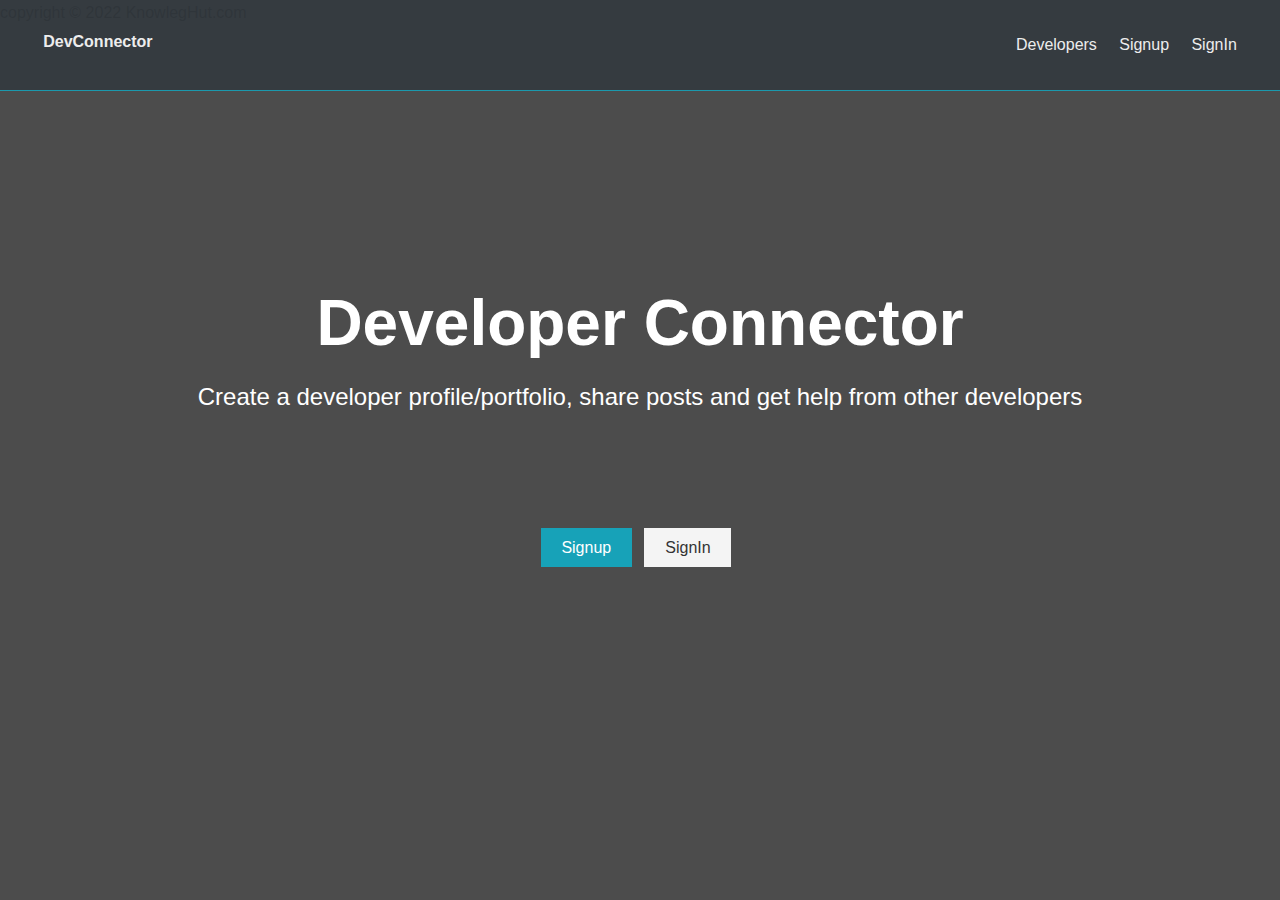
<file: Resources/html/index.html>
<!DOCTYPE html>
<html>
    <head>
        <meta charset="utf-8" />
        <link
        rel="stylesheet"
        href="https://use.fontawesome.com/releases/v5.8.1/css/all.css"
        integrity="sha384-50oBUHEmvpQ+1lW4y57PTFmhCaXp0ML5d60M1M7uH2+nqUivzIebhndOJK28anvf"
        crossorigin="anonymous"
        />
        <link rel="stylesheet" href="../css/styles.css" />
        <title>Welcome to DevConnector</title>
    </head>

    <body>
        <nav class="navbar bg-dark">
        <h1>
            <a class="btn" href="index.html"><i class="fas fa-code"></i>DevConnector</a>
        </h1>
            <ul>
                <li><a class="btn" href="profiles.html">Developers</a></li>
                <li><a class="btn" href="signup.html">Signup</a></li>
                <li><a class="btn" href="signin.html">SignIn</a></li>
            </ul>
        </nav>
        <section class="landing">
            <div class="dark-overlay">
                <div class="landing-inner">
                    <h1 class="x-large">Developer Connector</h1>
                    <p class="lead">Create a developer profile/portfolio, share posts and get help from other
                    developers</p>

                    <div class="container">
                        <a href="signup.html" class="btn btn-primary">Signup</a>
                        <a href="signin.html" class=" btn btn-light">SignIn</a>
                    </div>
                </div>
            </div>
        </section>
        <footer>copyright &copy; 2022 KnowlegHut.com</footer>
    </body>
</html>
</file>
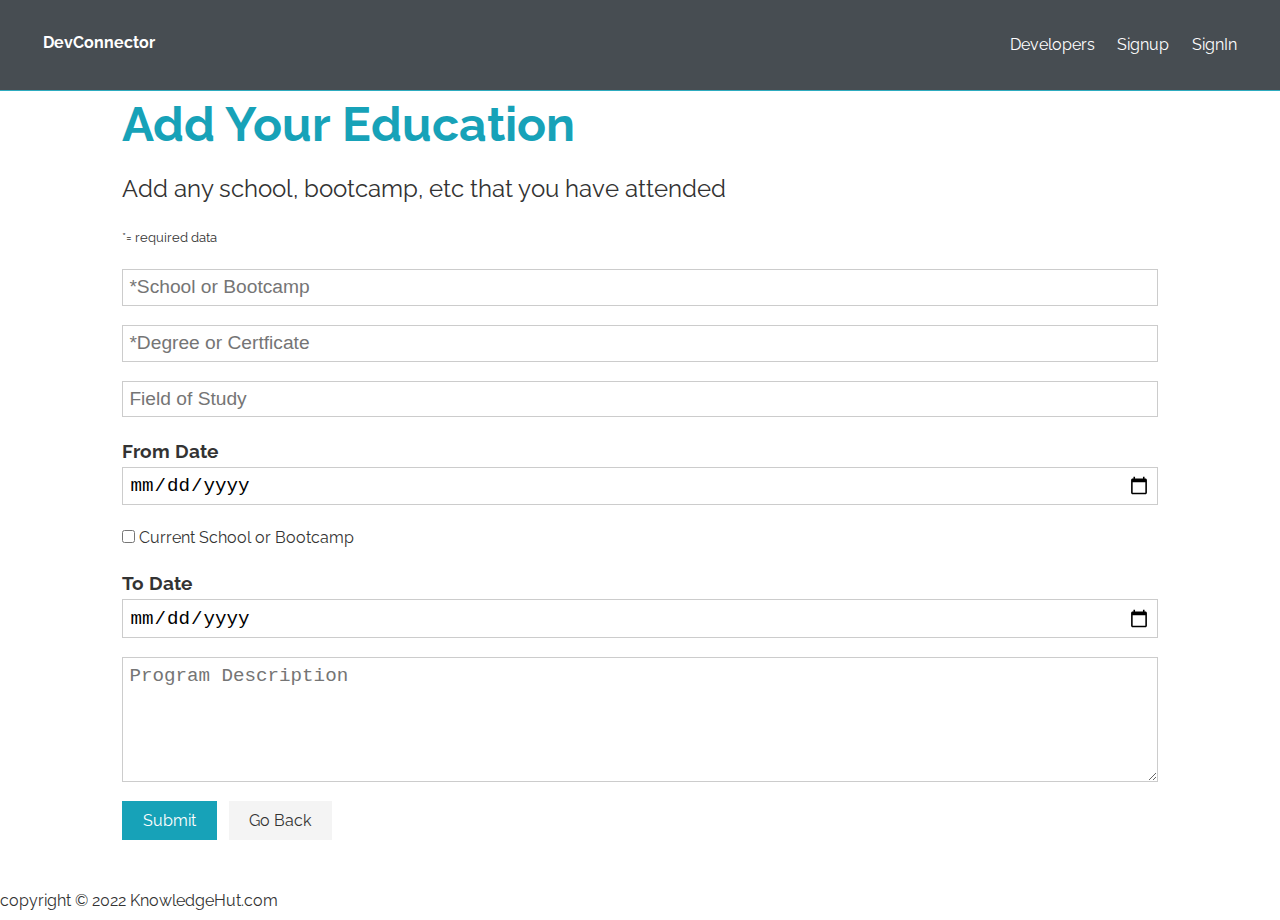
<file: Resources/html/add education.html>
<!DOCTYPE html>
<html>
    <head>
        <meta charset="utf-8" />
        <meta name="viewport" content="width=device-width, initial-scale=1.0" />
        <meta http-equiv="X-UA-Compatible" content="ie=edge" />
        <link
             href="https://fonts.googleapis.com/css?family=Raleway"
             rel="stylesheet"
        />
        <link
            rel="stylesheet"
             href="https://use.fontawesome.com/releases/v5.8.1/css/all.css"
            integrity="sha384-50oBUHEmvpQ+1lW4y57PTFmhCaXp0ML5d60M1M7uH2+nqUivzIebhndOJK28anvf"
            crossorigin="anonymous"
        />
        <link rel="stylesheet" href="../css/styles.css" />
        <title>Welcome to DevConnector </title>
    </head>
    <body>
        <nav class="navbar bg-dark">
        <h1>
            <a class="btn" href="index.html"><i class="fas fa-code"></i>DevConnector</a>
        </h1>
            <ul>
                <li><a class="btn" href="profiles.html">Developers</a></li>
                <li><a class="btn" href="signup.html">Signup</a></li>
                <li><a class="btn" href="signin.html">SignIn</a></li>
            </ul>
        </nav>
        <section class="container">
            <h1 class="large text-primary">Add Your Education</h1>
            <p class="lead"><i class="fas fa-graduation-cap"></i>Add any school, bootcamp, etc that you have attended</p>
            <small>*= required data</small>
            <form class="form">
                <div class="form-group">
                    <input type="text" placeholder="*School or Bootcamp" name="School or Bootcamp" />
                </div>
                <div class="form-group">
                    <input type="text" placeholder="*Degree or Certficate" name="Degree or Certificate" />
                </div>
                <div class="form-group">
                    <input type="text" placeholder="Field of Study" name="Field of Study" />
                </div>
                <div class="form-group">
                    <h3>From Date</h3>
                    <input type="date" placeholder="from date" name="date" />
                </div>
                <div>
                    <input type="checkbox" name="School or Bootcamp" id="school"> 
                    <label class="my-1" for="school">Current School or Bootcamp</label>
                </div>
                <div class="form-group">
                    <h3>To Date</h3>
                    <input type="date" placeholder="Start date" name="date" />
                </div>
                
                <div class="form-group">
                    <textarea
                    name="Program Description"
                    cols="30"
                    rows="5"
                    placeholder="Program Description"
                    required
                  ></textarea>
                </div>
                <input type="submit" class="btn btn-primary"/>
                <a href="dashboard.html" class="btn btn-light">Go Back</a>
        </section>
        <footer>copyright &copy; 2022 KnowledgeHut.com</footer>
    </body>
</html>
</file>
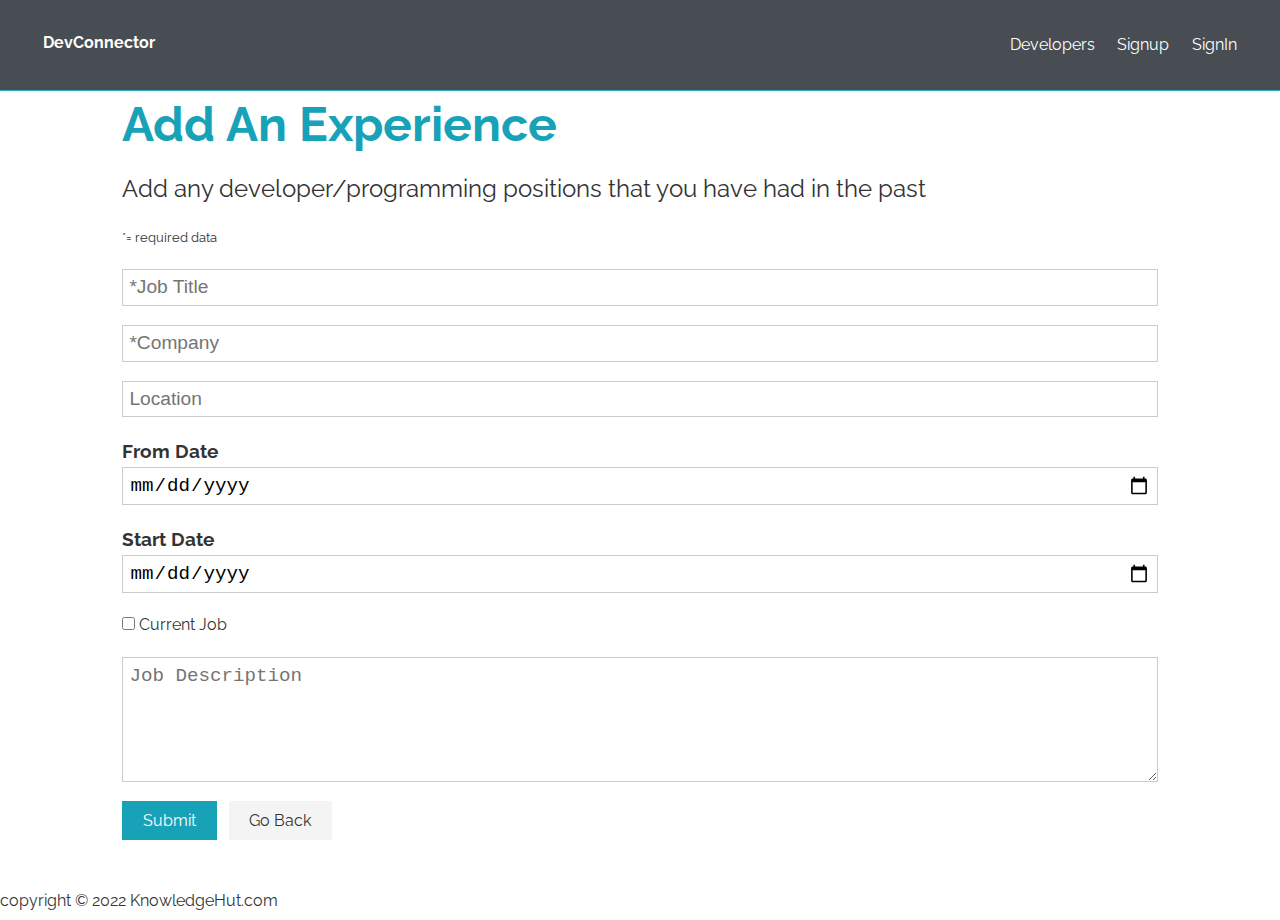
<file: Resources/html/add experience.html>
<!DOCTYPE html>
<html>
    <head>
        <meta charset="utf-8" />
        <meta name="viewport" content="width=device-width, initial-scale=1.0" />
        <meta http-equiv="X-UA-Compatible" content="ie=edge" />
        <link
             href="https://fonts.googleapis.com/css?family=Raleway"
             rel="stylesheet"
        />
        <link
        rel="stylesheet"
        href="https://use.fontawesome.com/releases/v5.8.1/css/all.css"
        integrity="sha384-50oBUHEmvpQ+1lW4y57PTFmhCaXp0ML5d60M1M7uH2+nqUivzIebhndOJK28anvf"
        crossorigin="anonymous"
        />
        <link rel="stylesheet" href="../css/styles.css" />
        <title>Welcome to DevConnector </title>
    </head>
    <body>
        <nav class="navbar bg-dark">
            <h1>
                <a class="btn" href="index.html"><i class="fas fa-code"></i>DevConnector</a>
            </h1>
                <ul>
                    <li><a class="btn" href="profiles.html">Developers</a></li>
                    <li><a class="btn" href="signup.html">Signup</a></li>
                    <li><a class="btn" href="signin.html">SignIn</a></li>
                </ul>
            </nav>
        <section class="container">
            <h1 class="large text-primary">Add An Experience </h1>
            <p class="lead"><i class="fas fa-code-branch"></i>Add any developer/programming positions that you have had in the past</p>
            <small>*= required data</small>
            <form class="form">
                <div class="form-group">
                    <input type="text" placeholder="*Job Title" name="Job Title" />
                </div>
                <div class="form-group">
                    <input type="text" placeholder="*Company" name="Company" />
                </div>
                <div class="form-group">
                    <input type="text" placeholder="Location" name="Location" />
                </div>
                <div class="form-group">
                    <h3>From Date</h3>
                    <input type="date" placeholder="from date" name="date" />
                </div>
                <div class="form-group">
                    <h3>Start Date</h3>
                    <input type="date" placeholder="Start date" name="date" />
                </div>
                <div>
                    <input type="checkbox" id="job"> 
                    <label class="my-1" for="id">Current Job</label>
                </div>
                <div class="form-group">
                    <textarea
                    name="Jobs Description"
                    cols="30"
                    rows="5"
                    placeholder="Job Description"
                    required
                  ></textarea>
                </div>
                <input type="submit" class="btn btn-primary"/>
                <a href="dashboard.html" class="btn btn-light">Go Back</a>
            </form>
        </section>
        <footer>copyright &copy; 2022 KnowledgeHut.com</footer>
    </body>
</html>
</file>
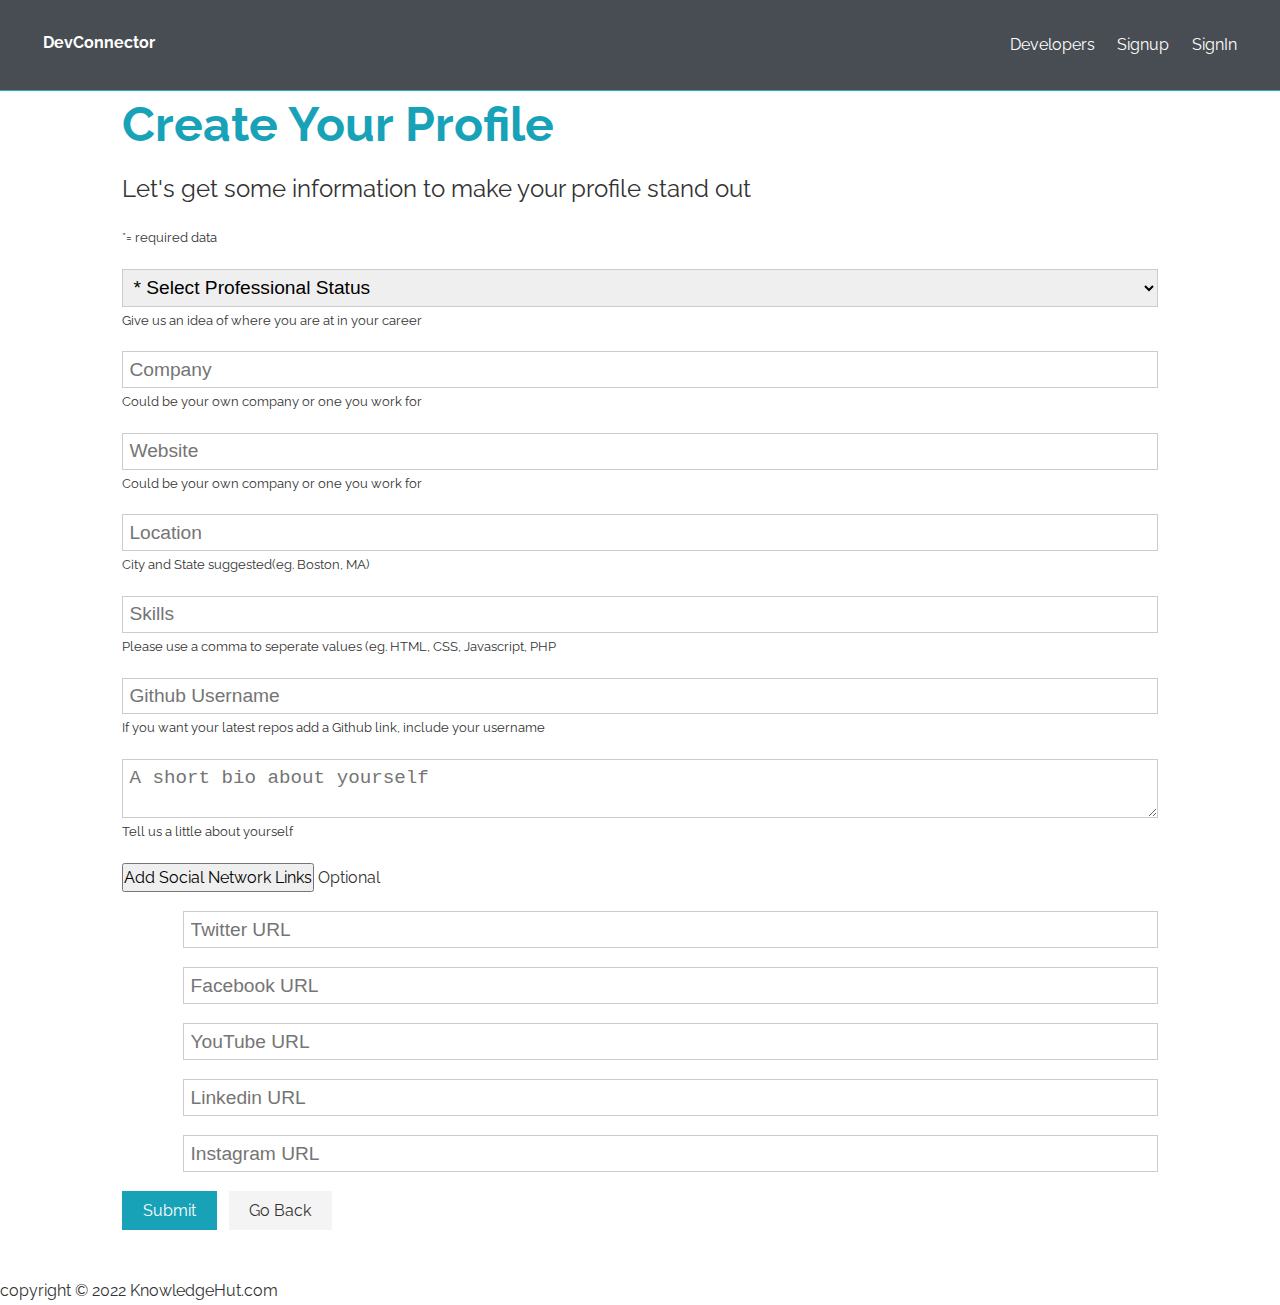
<file: Resources/html/create-profile.html>
<!DOCTYPE html>
<html>
    <head>
        <meta charset="utf-8" />
        <meta name="viewport" content="width=device-width, initial-scale=1.0" />
        <meta http-equiv="X-UA-Compatible" content="ie=edge" />
        <link
             href="https://fonts.googleapis.com/css?family=Raleway"
             rel="stylesheet"
        />
        <link
            rel="stylesheet"
            href="https://use.fontawesome.com/releases/v5.8.1/css/all.css"
            integrity="sha384-50oBUHEmvpQ+1lW4y57PTFmhCaXp0ML5d60M1M7uH2+nqUivzIebhndOJK28anvf"
            crossorigin="anonymous"
        />
        <link rel="stylesheet" href="../css/styles.css" />
        <title>Welcome to DevConnector </title>
    </head>
    <body>
        <nav class="navbar bg-dark">
            <h1>
                <a class="btn" href="index.html"><i class="fas fa-code"></i>DevConnector</a>
            </h1>
                <ul>
                    <li><a class="btn" href="profiles.html">Developers</a></li>
                    <li><a class="btn" href="signup.html">Signup</a></li>
                    <li><a class="btn" href="signin.html">SignIn</a></li>
                </ul>
            </nav>

        <section class="container">
            <h1 class="large text-primary"> Create Your Profile</h1>
            <p class="lead"><i class="fas fa-user"></i>Let's get some information to make your profile stand out</p>
            <small>*= required data</small>
            <form class="form">  
                <div class="form-group">
                    <select>
                        <option value="0">* Select Professional Status</option>
                        <option value="Developer">Developer</option>
                        <option value="Junior Developer">Junior Developer</option>
                        <option value="Senior developer">Senior Developer</option>
                        <option value="Manager"> Manager</option>
                        <option value="Student or Learning">Student or Learning</option>
                        <option value="Instructor or Teacher">Instructor or Teacher</option>
                        <option value="Intern">Intern</option>
                        <option value="Other">Other</option>
                    </select>
                    <small>Give us an idea of where you are at in your career</small>
                </div>
                <div class="form-group">
                    <input type="text" placeholder="Company" name="Company" />
                    <small> Could be your own company or one you work for</small>
                </div>
                <div class="form-group">
                    <input type="text" placeholder="Website" name="Website" />
                    <small> Could be your own company or one you work for</small>
                </div>
                <div class="form-group">
                    <input type="text" placeholder="Location" name="Location" />
                    <small> City and State suggested(eg. Boston, MA)</small>
                </div>
                <div class="form-group">
                    <input type="text" placeholder="Skills" name="Skills" />
                    <small> Please use a comma to seperate values (eg. HTML, CSS, Javascript, PHP</small>
                </div>
                <div class="form-group">
                    <input
                    type="text"
                    placeholder="Github Username"
                    name="githubusername"/>
                    <small>If you want your latest repos add a Github link, include your username</small>
                </div>
                <div class="form-group">
                    <textarea placeholder="A short bio about yourself" name="bio"></textarea>
                    <small>Tell us a little about yourself</small>
                </div>
                <div class="form-group">
                    <button type="button">Add Social Network Links</button>
                    <span>Optional</span>
                </div>
                <div class="social-input form-group">
                    <i class="fab fa-twitter"></i> 
                    <input type="text" placeholder="Twitter URL" name="twitter" />
                </div>
                <div class="social-input form-group">
                    <i class="fab fa-facebook"></i>
                    <input type="text" placeholder="Facebook URL" name="facebook" />
                </div>
                <div class="social-input form-group">
                    <i class="fab fa-youtube"></i>
                    <input type="text" placeholder="YouTube URL" name="youtube" />
                </div>
                <div class="social-input form-group">
                    <i class="fab fa-linkedin"></i>
                    <input type="text" placeholder="Linkedin URL" name="linkedin" />
                </div>
                <div class="social-input form-group">
                    <i class="fab fa-instagram"></i>
                    <input type="text" placeholder="Instagram URL" name="instagram" />
                </div>
                <input type="submit" class="btn btn-primary" />
                <a href="dashboard.html" class="btn btn-light">Go Back</a>
                </form>
            </section>
        
        <footer>copyright &copy; 2022 KnowledgeHut.com</footer>
    </body>
</html>
</file>
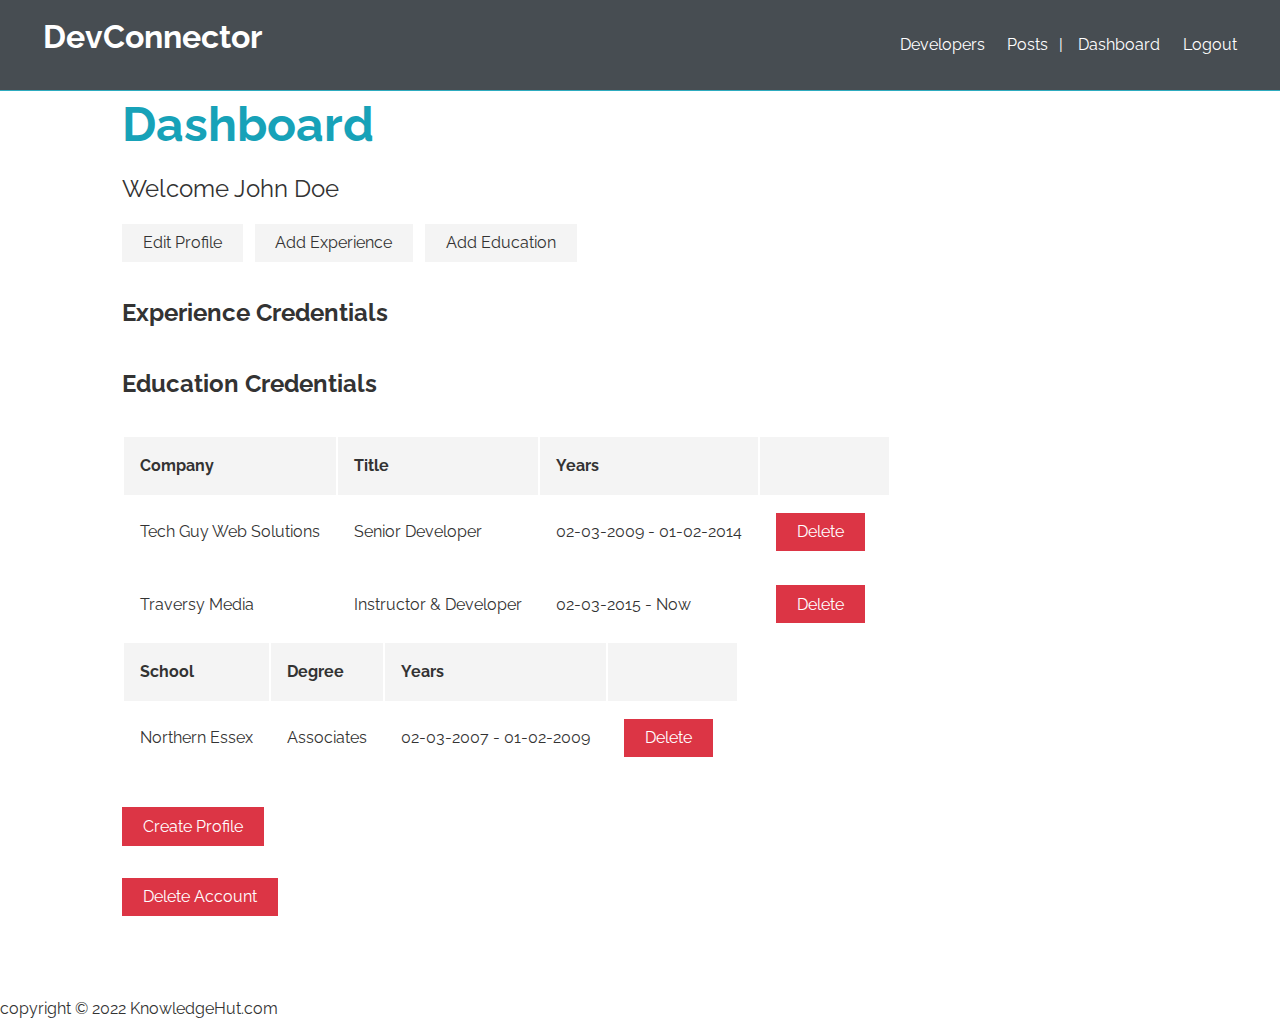
<file: Resources/html/Dashboard.html>
<!DOCTYPE html>
<html lang="en">
  <head>
    <meta charset="UTF-8" />
    <meta name="viewport" content="width=device-width, initial-scale=1.0" />
    <meta http-equiv="X-UA-Compatible" content="ie=edge" />
    <link
      href="https://fonts.googleapis.com/css?family=Raleway"
      rel="stylesheet"
    />
    <link
      rel="stylesheet"
      href="https://use.fontawesome.com/releases/v5.8.1/css/all.css"
      integrity="sha384-50oBUHEmvpQ+1lW4y57PTFmhCaXp0ML5d60M1M7uH2+nqUivzIebhndOJK28anvf"
      crossorigin="anonymous"
    />

    <link rel="stylesheet" href="../css/styles.css" />
    <title>Welcome To The Developer Connector</title>
  </head>
  <body>
    <nav class="navbar bg-dark">
      <h1>
        <a href="index.html"><i class="fas fa-code"></i> DevConnector</a>
      </h1>
      <ul>
        <li><a href="profiles.html">Developers</a></li>
        <li><a href="posts.html">Posts</a></li>
        <li>
          |
          <a href="dashboard.html" title="Dashboard"
            ><i class="fas fa-user"></i>
            <span class="hide-sm">Dashboard</span></a
          >
        </li>
        <li>
          <a href="login.html" title="Logout">
            <i class="fas fa-sign-out-alt"></i>
            <span class="hide-sm">Logout</span></a
          >
        </li>
      </ul>
    </nav>
  </body>
      <section class="container">
        <h1 class="large text-primary">
          Dashboard
        </h1>
  
        <p class="lead"><i class="fas fa-user"></i> Welcome John Doe</p>
      <div class="dash-buttons">
        <a href="create-profile.html" class="btn btn-light"
          ><i class="fas fa-user-circle text-primary"></i> Edit Profile</a
        >
        <a href="add-experience.html" class="btn btn-light"
          ><i class="fab fa-black-tie text-primary"></i> Add Experience</a
        >
        <a href="add-education.html" class="btn btn-light"
          ><i class="fas fa-graduation-cap text-primary"></i> Add Education</a
        >
      </div>
        <h2 h2 class="my-2">Experience Credentials</h2>
        <table class="table">
            <thead>
                <tr>
                    <th>Company</th>
                    <th class="hide-sm">Title</th>
                    <th class="hide-sm">Years</th>
                    <th></th>
                </tr>
            </thead>
            <tbody>
                <tr>
                  <td>Tech Guy Web Solutions</td>
                  <td class="hide-sm">Senior Developer</td>
                  <td class="hide-sm">
                    02-03-2009 - 01-02-2014
                  </td>
                  <td>
                    <button class="btn btn-danger">
                      Delete
                    </button>
                  </td>
                </tr>
                <tr>
                  <td>Traversy Media</td>
                  <td class="hide-sm">Instructor & Developer</td>
                  <td class="hide-sm">
                    02-03-2015 - Now
                  </td>
                  <td>
                    <button class="btn btn-danger">
                      Delete
                    </button>
                  </td>
                </tr>
            </tbody>

        <h2 class="my-2">Education Credentials</h2>    
        <table class="table">
            <thead>
                <tr>
                  <th>School</th>
                  <th class="hide-sm">Degree</th>
                  <th class="hide-sm">Years</th>
                  <th></th>
                </tr>
            </thead>
            <tbody>
                <tr>
                  <td>Northern Essex</td>
                  <td class="hide-sm">Associates</td>
                  <td class="hide-sm">
                    02-03-2007 - 01-02-2009
                  </td>
                  <td>
                    <button class="btn btn-danger">
                      Delete
                    </button>
                  </td>
                </tr>
            </tbody>
          </table>
    
          <div class="my-2">
            <button class="btn btn-danger">
                <i class="fas fa-user-minus"></i>

                Create Profile
            </button>
          </div>
          <div class="my-2">
            <button class="btn btn-danger">
                <i class="fas fa-user-minus"></i>

                Delete Account
            </button>
          </div>
    </section>

    <footer>copyright &copy; 2022 KnowledgeHut.com</footer>
</body>
</html>
</file>
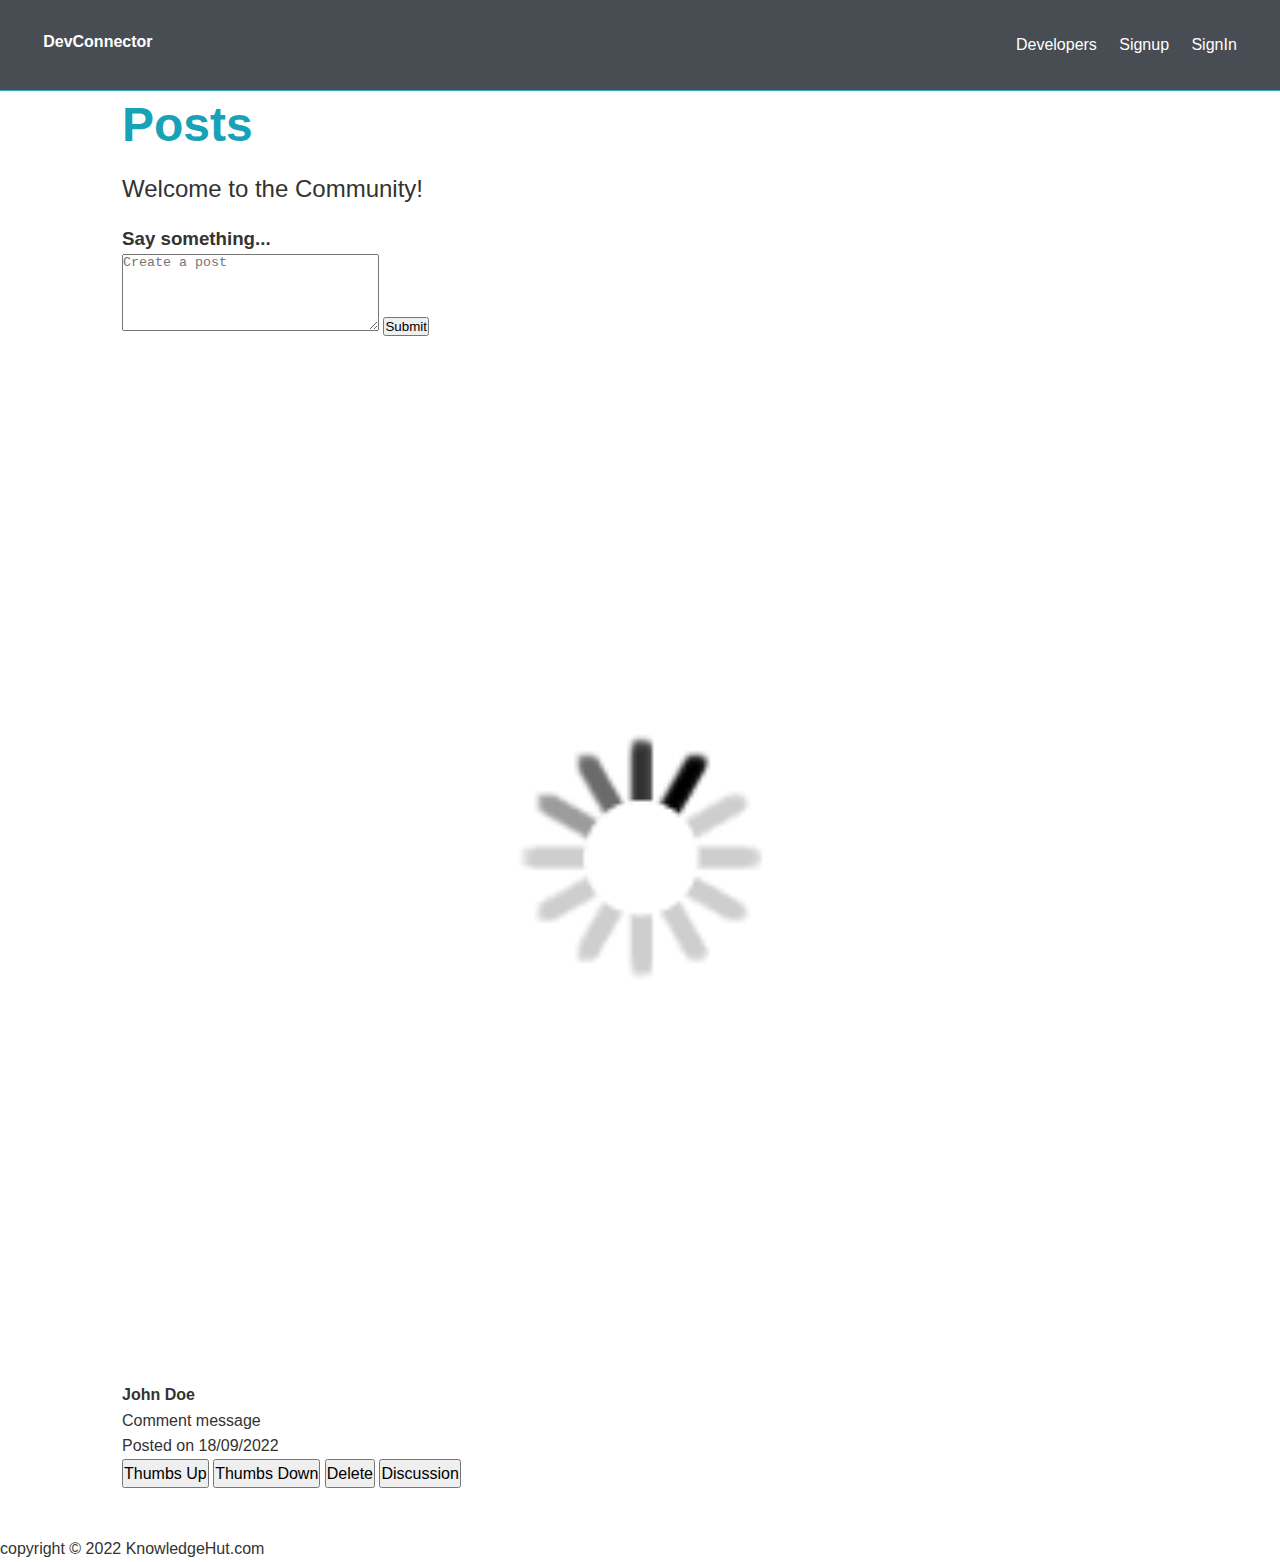
<file: Resources/html/posts.html>
<!DOCTYPE html>
<html>
    <head>
        <meta charset="utf-8" />
        <link
        rel="stylesheet"
        href="https://use.fontawesome.com/releases/v5.8.1/css/all.css"
        integrity="sha384-50oBUHEmvpQ+1lW4y57PTFmhCaXp0ML5d60M1M7uH2+nqUivzIebhndOJK28anvf"
        crossorigin="anonymous"
        />
        <link rel="stylesheet" href="../css/styles.css" />
        <title>Welcome to DevConnector </title>
    </head>
    <body>
        <nav class="navbar bg-dark">
            <h1>
                <a class="btn" href="index.html"><i class="fas fa-code"></i>DevConnector</a>
            </h1>
                <ul>
                    <li><a class="btn" href="profiles.html">Developers</a></li>
                    <li><a class="btn" href="signup.html">Signup</a></li>
                    <li><a class="btn" href="signin.html">SignIn</a></li>
                </ul>
            </nav>
            <section class="container">
            <h1 class="large text-primary">Posts</h1>
            <p class="lead">Welcome to the Community!</p>
            <div>
                <div>
                    <h3>Say something...</h3>
                </div>
                <div>
                    <form>
                        <textarea
                          name="text"
                          cols="30"
                          rows="5"
                          placeholder="Create a post"
                          required
                        ></textarea>
                        <input type="submit" value="Submit" />
                      </form>  
                </div>
                <div>
                    <div>
                        <a><img src="../images/spinner.gif" alt="image for my profile" /></a>
                        <h4>John Doe</h4>
                        <p>Comment message</p>
                        <p>Posted on 18/09/2022</p>
                        <div>
                            <button>Thumbs Up</button>
                            <button>Thumbs Down</button>
                            <button>Delete</button>
                            <button>Discussion</button>
                        </div>
                    </div>
                </div>
            </div>
        </section>
        <footer>copyright &copy; 2022 KnowledgeHut.com</footer>
    </body>
</html>
</file>
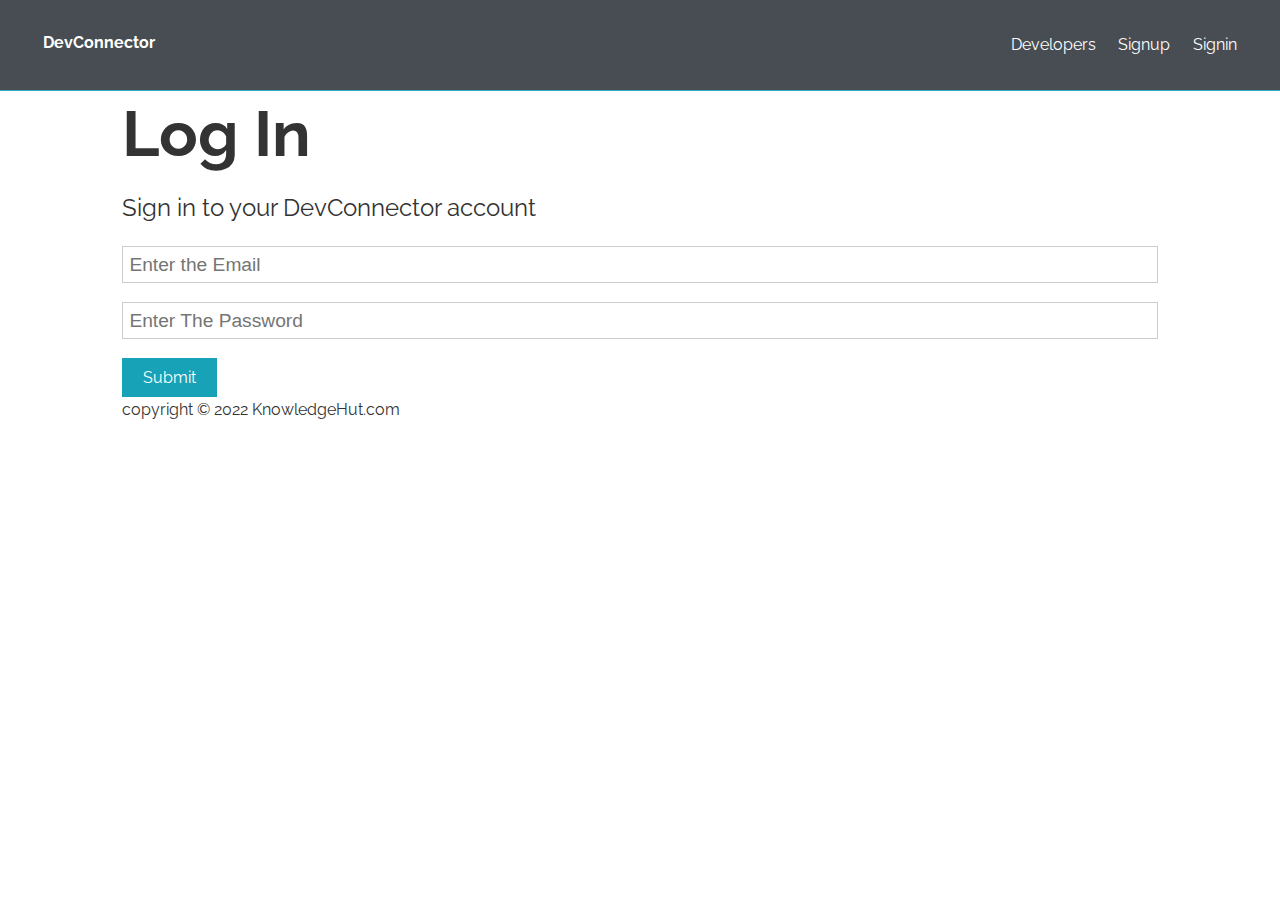
<file: Resources/html/signin.html>
<!DOCTYPE html>
<html>
    <head>
        <meta charset="utf-8" />
        <meta name="viewport" content="width=device-width, initial-scale=1.0" />
        <meta http-equiv="X-UA-Compatible" content="ie=edge" />
        <link
            href="https://fonts.googleapis.com/css?family=Raleway" rel="stylesheet"
        />
        <link
        rel="stylesheet"
        href="https://use.fontawesome.com/releases/v5.8.1/css/all.css"
        integrity="sha384-50oBUHEmvpQ+1lW4y57PTFmhCaXp0ML5d60M1M7uH2+nqUivzIebhndOJK28anvf"
        crossorigin="anonymous"
        />
        <link rel="stylesheet" href="../css/styles.css" />
        <title>Welcome to DevConnector </title>
    </head>
    <body>
        <nav class="navbar bg-dark">
            <h1>
                <a class="btn" href="index.html"><i class="fas fa-code"></i>DevConnector</a>
            </h1>
                <ul>
                    <li><a class="btn" href="profiles.html">Developers</a></li>
                    <li><a class="btn" href="signup.html">Signup</a></li>
                    <li><a class="btn" href="signin.html">Signin</a></li>
                </ul>
            </nav>
        <section class="container">
            <h1 class="x-large .text-center .text-dark">Log In</h1>
            <p class="lead">Sign in to your DevConnector account</p>
            <form class="form">
                <div class="form-group">
                    <input 
                    type="email" 
                    name="email"  
                    value="" 
                    placeholder="Enter the Email" 
                    required />
                </div>
                <div class="form-group">
                    <input 
                    type="password" 
                    name="password"  
                    value="" 
                    placeholder="Enter The Password" 
                    required/>
                </div>
                <div>
                    <input 
                    type="Submit" class="btn btn-primary"/>
                </div>
            </form>
       
        <footer>copyright &copy; 2022 KnowledgeHut.com</footer>
    </body>
</html>
</file>
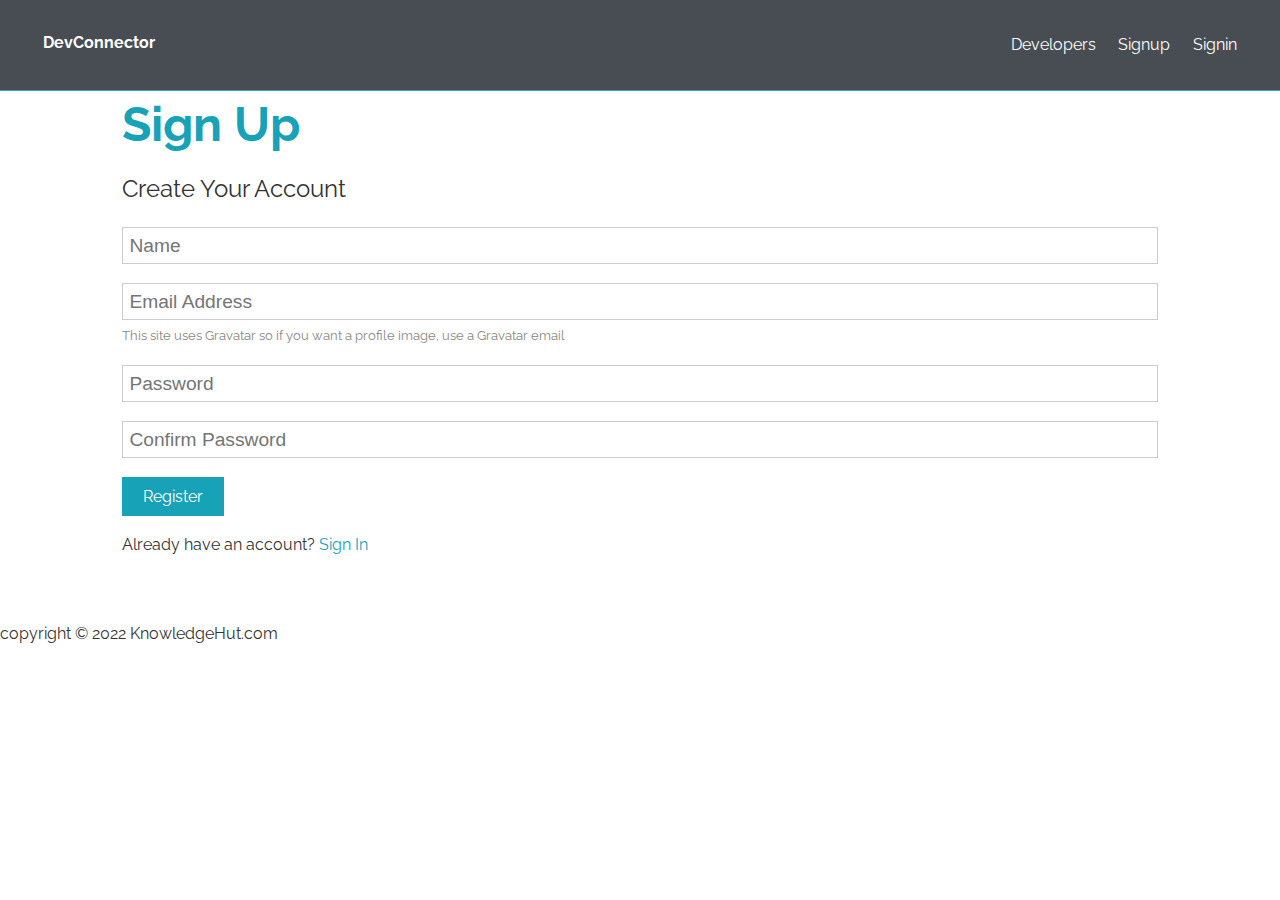
<file: Resources/html/signup.html>
<!DOCTYPE html>
<html lang="en">
  <head>
    <meta charset="UTF-8" />
    <meta name="viewport" content="width=device-width, initial-scale=1.0" />
    <meta http-equiv="X-UA-Compatible" content="ie=edge" />
    <link
      href="https://fonts.googleapis.com/css?family=Raleway"
      rel="stylesheet"
    />
    <link
      rel="stylesheet"
      href="https://use.fontawesome.com/releases/v5.8.1/css/all.css"
      integrity="sha384-50oBUHEmvpQ+1lW4y57PTFmhCaXp0ML5d60M1M7uH2+nqUivzIebhndOJK28anvf"
      crossorigin="anonymous"
    />

    <link rel="stylesheet" href="../css/styles.css" />
    <title>Welcome To The Developer Connector</title>
  </head>
  <body>
    <nav class="navbar bg-dark">
      <h1>
        <a href="index.html" class="btn"><i class="fas fa-code"></i> DevConnector</a>
      </h1>
      <ul>
        <li><a href="profiles.html" class="btn">Developers</a></li>
        <li><a href="signup.html" class="btn">Signup</a></li>
        <li><a href="signin.html" class="btn">Signin</a></li>
      </ul>
    </nav>
    <section class="container">
      <h1 class="large text-primary">Sign Up</h1>
      <p class="lead"><i class="fas fa-user"></i> Create Your Account</p>
      <form class="form" action="create-profile.html">
        <div class="form-group">
          <input type="text" placeholder="Name" name="name" required />
        </div>
        <div class="form-group">
          <input type="email" placeholder="Email Address" name="email" />
          <small class="form-text"
            >This site uses Gravatar so if you want a profile image, use a
            Gravatar email</small
          >
        </div>
        <div class="form-group">
          <input
            type="password"
            placeholder="Password"
            name="password"
            minLength="6"
          />
        </div>
        <div class="form-group">
          <input
            type="password"
            placeholder="Confirm Password"
            name="password2"
            minLength="6"
          />
        </div>
        <input type="submit" class="btn btn-primary" value="Register" />
      </form>
      <p class="my-1">
        Already have an account? <a href="login.html">Sign In</a>
      </p>
    </section>
    <footer>copyright &copy; 2022 KnowledgeHut.com</footer>
  </body>
</html>
</file>
<file: Resources/css/styles.css>
/* Global Styles */
:root {
    --primary-color: #17a2b8;
    --dark-color: #343a40;
    --light-color: #f4f4f4;
    --danger-color: #dc3545;
    --success-color: #28a745;
  }
  
  * {
    box-sizing: border-box;
    margin: 0;
    padding: 0;
  }
  
  body {
    font-family: "Raleway", sans-serif;
    font-size: 1rem;
    line-height: 1.6;
    background-color: #fff;
    color: #333;
  }
  
  a {
    color: var(--primary-color);
    text-decoration: none;
  }
  
  ul {
    list-style: none;
  }
  
  img {
    width: 100%;
  }
  
  /* Utilities */
  .container {
    max-width: 1100px;
    margin: auto;
    overflow: hidden;
    padding: 0 2rem;
    margin-top: 6rem;
    margin-bottom: 3rem;
  }
  
  /* Text Styles*/
  .x-large {
    font-size: 4rem;
    line-height: 1.2;
    margin-bottom: 1rem;
  }
  
  .large {
    font-size: 3rem;
    line-height: 1.2;
    margin-bottom: 1rem;
  }
  
  .lead {
    font-size: 1.5rem;
    margin-bottom: 1rem;
  }
  
  .text-center {
    text-align: center;
  }
  
  .text-primary {
    color: var(--primary-color);
  }
  
  .text-dark {
    color: var(--dark-color);
  }
  

  /* Padding */
  .p {
    padding: 0.5rem;
  }
  .p-1 {
    padding: 1rem;
  }
  .p-2 {
    padding: 2rem;
  }
  .p-3 {
    padding: 3rem;
  }
  .py {
    padding: 0.5rem 0;
  }
  .py-1 {
    padding: 1rem 0;
  }
  .py-2 {
    padding: 2rem 0;
  }
  .py-3 {
    padding: 3rem 0;
  }
  
  /* Margin */
  .m {
    margin: 0.5rem;
  }
  .m-1 {
    margin: 1rem;
  }
  .m-2 {
    margin: 2rem;
  }
  .m-3 {
    margin: 3rem;
  }
  .my {
    margin: 0.5rem 0;
  }
  .my-1 {
    margin: 1rem 0;
  }
  .my-2 {
    margin: 2rem 0;
  }
  .my-3 {
    margin: 3rem 0;
  }
  
  .btn {
    display: inline-block;
    background: var(--dark-color);
    color: #333;
    padding: 0.4rem 1.3rem;
    font-size: 1rem;
    border: none;
    cursor: pointer;
    margin-right: 0.5rem;
    transition: opacity 0.2s ease-in;
    outline: none;
  }
  
  .badge {
    font-size: 0.8rem;
    padding: 0.1rem;
    text-align: center;
    margin: 0.3rem;
    background: var(--light-color);
    color: #333;
  }
  
  .alert {
    padding: 0.8rem;
    margin: 1rem 0;
    opacity: 0.9;
    background: var(--light-color);
    color: #333;
  }
  
  .btn-primary,
  .bg-primary,
  .badge-primary,
  .alert-primary {
    background: var(--primary-color);
    color: #fff;
  }
  
  .btn-light,
  .bg-light,
  .badge-light,
  .alert-light {
    background: var(--light-color);
    color: #333;
  }
  
  .btn-dark,
  .bg-dark,
  .badge-dark,
  .alert-dark {
    background: var(--dark-color);
    color: #fff;
  }
  
  .btn-danger,
  .bg-danger,
  .badge-danger,
  .alert-danger {
    background: var(--danger-color);
    color: #fff;
  }
  
  .btn-success,
  .bg-success,
  .badge-success,
  .alert-success {
    background: var(--success-color);
    color: #fff;
  }
  
  .btn-white,
  .bg-white,
  .badge-white,
  .alert-white {
    background: #fff;
    color: #333;
    border: #ccc solid 1px;
  }
  
  .btn:hover {
    opacity: 0.8;
  }
  
  .bg-light,
  .badge-light {
    border: #ccc solid 1px;
  }
  
  .round-img {
    border-radius: 50%;
  }
  
  .line {
    height: 1px;
    background: #ccc;
    margin: 1.5rem 0;
  }
  
  /* Overlay */
  .dark-overlay {
    background-color: rgba(0, 0, 0, 0.7);
    position: absolute;
    top: 0;
    left: 0;
    width: 100%;
    height: 100%;
  }
  /* Navbar */
  .navbar {
    display: flex;
    justify-content: space-between;
    align-items: center;
    padding: 0.7rem 2rem;
    position: fixed;
    z-index: 1;
    width: 100%;
    top: 0;
    border-bottom: solid 1px var(--primary-color);
    opacity: 0.9;
  }
  
  .navbar ul {
    display: flex;
    text-align: center;
    justify-content: center;
  }
  
  .navbar a {
    color: #fff;
    padding: 0.45rem;
    margin: 0 0.25rem;
  }
  
  .navbar a:hover {
    color: var(--primary-color);
  }
  
  .navbar .welcome span {
    margin-right: 0.6rem;
  }
  
  
  .navbar h1 {
      margin-bottom: 1rem;
    }
  
  .navbar .welcome {
      display: none;
    }

    landing 
    .landing {
        position: relative;
        background: url('../images/showcase.jpg') no-repeat center center/cover;
        height: 100vh;} 
    
    .landing-inner {
        color: #fff;
        height: 100%;
        width: 80%;
        margin: auto;
        display: flex;
        flex-direction: column;
        align-items: center;
        text-align: center;
        justify-content: center;
    }
   
    /* Forms */
.form .form-group {
  margin: 1.2rem 0;
}

.form .form-text {
  display: block;
  margin-top: 0.3rem;
  color: #888;
}

.form input[type='text'],
.form input[type='email'],
.form input[type='password'],
.form input[type='date'],
.form select,
.form textarea {
  display: block;
  width: 100%;
  padding: 0.4rem;
  font-size: 1.2rem;
  border: 1px solid #ccc;
}

.form input[type='submit'],
button {
  font: inherit;
}

.form .social-input {
  display: flex;
}

.form .social-input i {
  padding: 0.5rem;
  width: 4rem;
}

.form .social-input i.fa-twitter {
  color: #38a1f3;
}
.form .social-input i.fa-facebook {
  color: #3b5998;
}
.form .social-input i.fa-instagram {
  color: #3f729b;
}
.form .social-input i.fa-youtube {
  color: #c4302b;
}
.form .social-input i.fa-linkedin {
  color: #0077b5;
}

.table th,
.table td {
  padding: 1rem;
  text-align: left;
}

.table th {
  background: var(--light-color);
}

 /* profiles related css classes */
 .profiles {
  display: grid;
  grid-template-columns: 2fr 4fr 2fr;
  align-items: center;
  grid-gap: 2rem;
  padding: 1rem;
  line-height: 1.8;
  margin-bottom: 1rem;
}

/* Profile Page */
.profile-grid {
  display: grid;
  grid-template-areas:
    'top top'
    'about about'
    'exp edu' 
    'github github';
  grid-gap: 1rem;
}

.profile-top {
  grid-area: top;
  display: flex;
  flex-direction: column;
  align-items: center;
  justify-content: center;
  text-align: center;
}

.profile-top img {
  width: 250px;
}

.profile-top .icons a {
  color: #fff;
  margin: 0 0.3rem;
}

.profile-top .icons a:hover {
  color: var(--dark-color);
}

.profile-about {
  grid-area: about;
  text-align: center;
}

.profile-about .skills {
  display: flex;
  align-items: center;
  justify-content: center;
  text-align: center;
}
.div-about-list {
  display: inline;
}
.ul-about-list li{
  display: inline;
}

.profile-exp {
  grid-area: exp;
}

.profile-edu {
  grid-area: edu;
}

.profile-exp h2,
.profile-edu h2 {
  margin-bottom: 1rem;
}

.profile-exp > div,
.profile-edu > div {
  margin-bottom: 1rem;
  padding-bottom: 1rem;
  border-bottom: #ccc 1px dotted;
}

.profile-exp > div:last-child,
.profile-edu > div:last-child {
  border: 0;
}

.profile-exp p,
.profile-edu p {
  margin: 0.5rem 0;
}

.profile-github {
  grid-area: github;
}

.profile-github .repo {
  display: flex;
  margin-bottom: 0.5rem;
}

.profile-github .repo > div:first-child {
  flex: 7;
  flex-basis: 70%;
}

.profile-github > div:last-child {
  flex: 3;
  flex-basis: 20%;
}
/* Posts Page */
.post-form .post-form-header {
  background: var(--primary-color);
  padding: 0.5rem;
}

.post {
  display: grid;
  grid-template-columns: 1fr 4fr;
  grid-gap: 2rem;
  align-items: center;
}

.post > div:first-child {
  text-align: center;
}

.post img {
  width: 100px;
}

.post .comment-count {
  background: var(--light-color);
  color: var(--primary-color);
  padding: 0.1rem 0.2rem;
  border-radius: 5px;
  font-size: 0.8rem;
}

.post .post-date {
  color: #aaa;
  font-size: 0.8rem;
  margin-bottom: 0.5rem;
}

/* Mobile Styles */
@media (max-width: 700px) {
  .container {
    margin-top: 8rem;
  }

  .hide-sm {
    display: none;
  }
}
.dash-button a {
  display: block;
  width: 100%;
  margin-bottom: 0.2rem;

}
</file>
